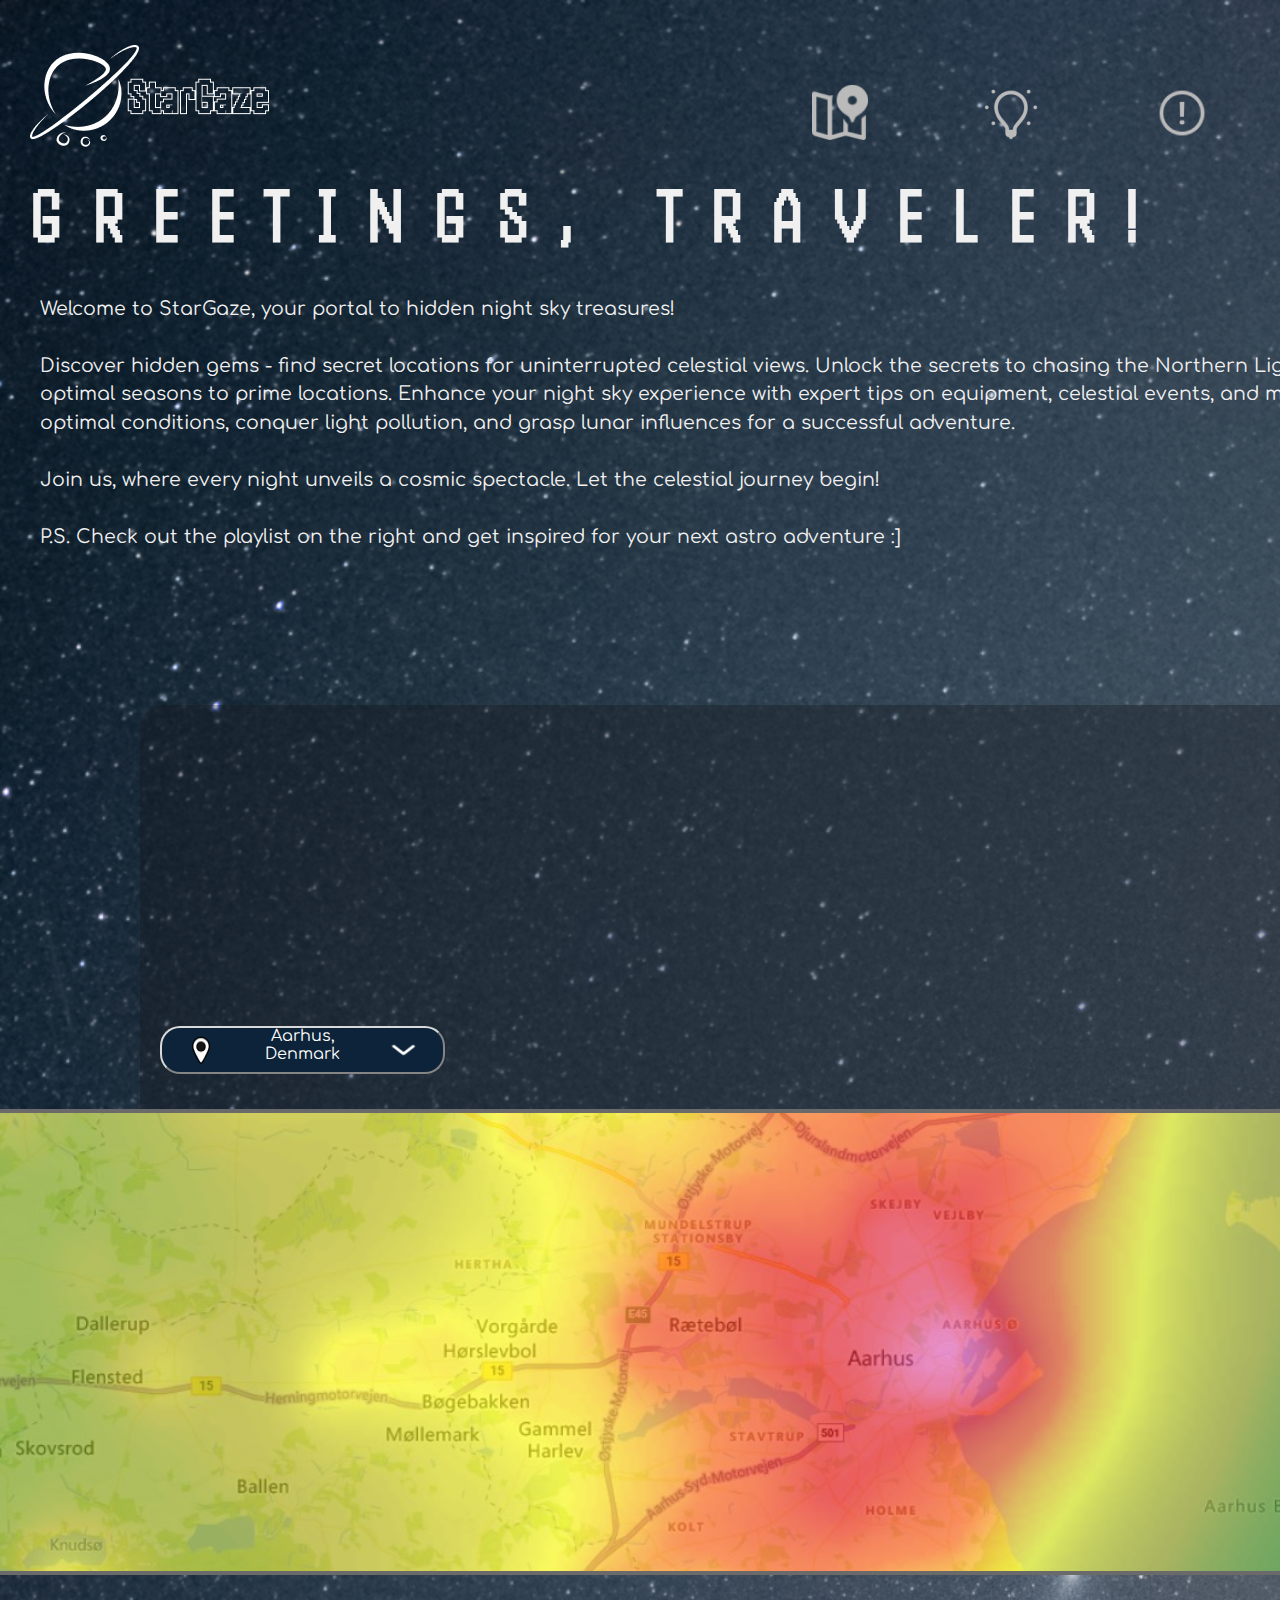
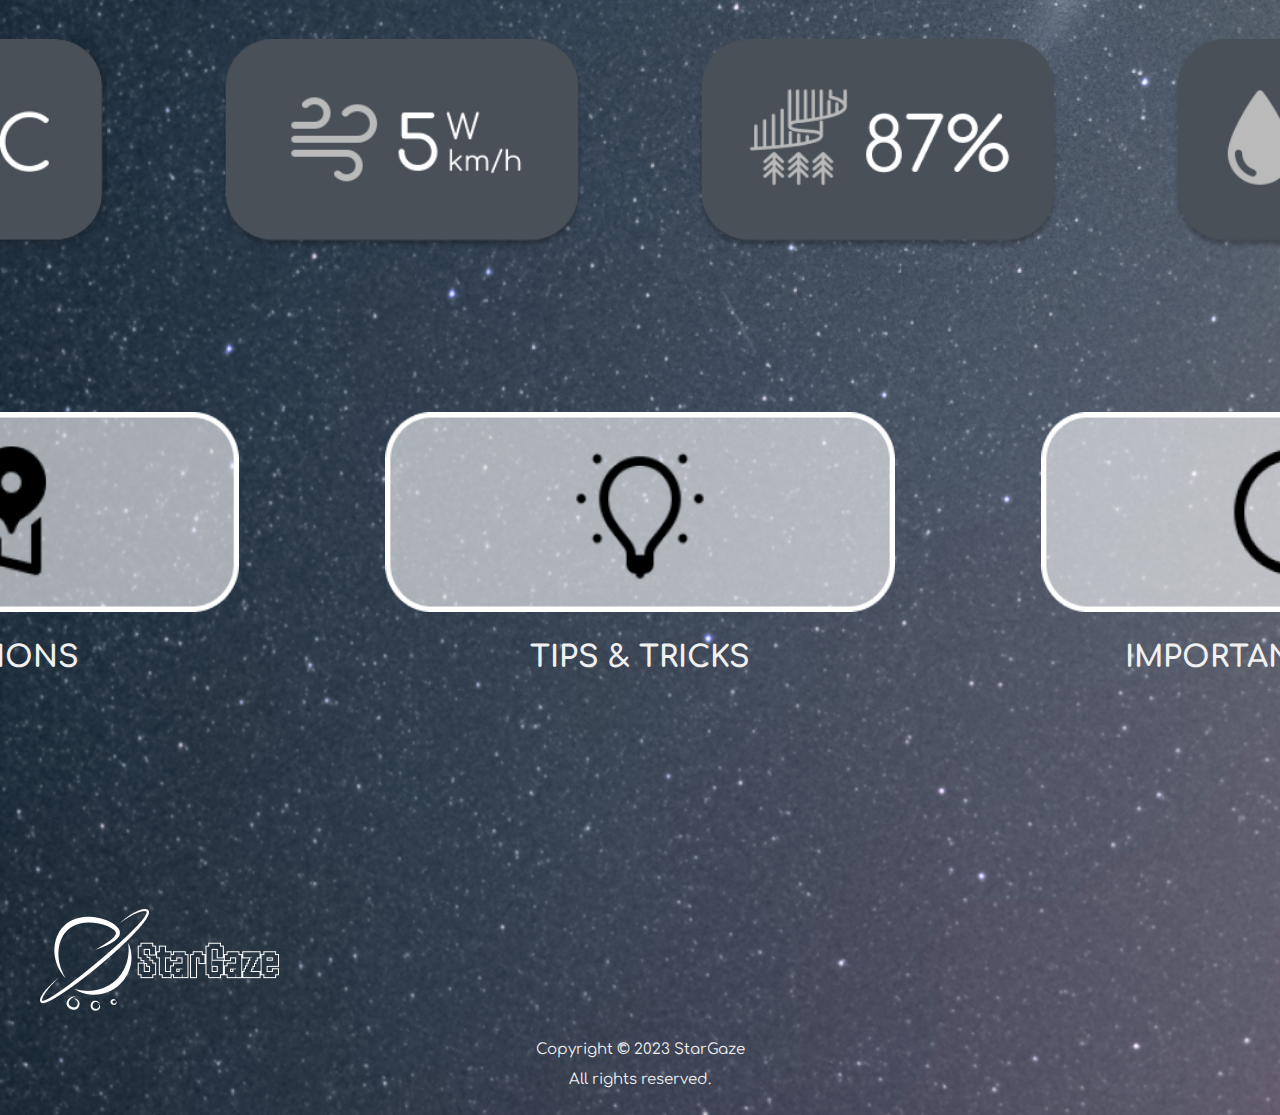
<file: index.html>
<!--HOME PAGE-->
<!DOCTYPE html>
<html lang="en">
    
<head>
    <!DOCTYPE html>
    <html lang="en">
    <title>StarGaze</title>

<!--CSS STYLESHEETS-->
    <link rel="stylesheet" href="css.css">
    <link rel="stylesheet" href="homepage.css">

	<meta charset="UTF-8">
	<meta name="viewport" content="width=device-width, initial-scale=1.0">

<!--FONTS-->
<link rel="preconnect" href="https://fonts.googleapis.com">
<link rel="preconnect" href="https://fonts.gstatic.com" crossorigin>
<link href="https://fonts.googleapis.com/css2?family=Comfortaa:wght@400;500;700&family=Handjet:wght@700&display=swap" rel="stylesheet">


<style>
    body {
/*BACKGROUND IMAGE*/
      background-image: url("../images/background-homepage.png");
      background-size: cover;
      background-repeat: no-repeat;
      margin: 0;
    }

</style>
</head>

<body>
 <!--TOP RIGHT ICONS -->
 <div class="top-right-icons">
  <a href="locationlist.html">
    <img src="images/icon-map.png" alt="Locations">
  </a>

  <a href="tipsandtricks.html">
    <img src="images/icon-tips.png" alt="Tips & Tricks">
  </a>

  <a href="error.html">
    <img src="images/icon-factors.png" alt="Important factors">
  </a>
  
  </div>
</div>

<!--LOGO-->
<img src="images/logo.png" alt="Logo" width="239" height="101.64" class="button2">

<br>

<!--GREETINGS TEXT-->
    <div class="title-text">GREETINGS, TRAVELER!</div>


<!--ABOUT TEXT-->
<div class="intro-text"><p>Welcome to StarGaze, your portal to hidden night sky treasures! <br><br>
    Discover hidden gems - find secret locations for uninterrupted celestial views. Unlock the secrets to chasing the Northern Lights, from optimal seasons to prime locations. Enhance your night sky experience with expert tips on equipment, celestial events, and more. Navigate optimal conditions, conquer light pollution, and grasp lunar influences for a successful adventure.
    <br><br>Join us, where every night unveils a cosmic spectacle. Let the celestial journey begin!
    <br><br> P.S. Check out the playlist on the right and get inspired for your next astro adventure :] </p></div>

<!--IMPLEMENTED MUSIC FEATURE (SPOTIFY)-->
<div class="spotify">
<iframe style="border-radius:12px"
src="https://open.spotify.com/embed/playlist/3zrzi73dfOEsgpY1Ro4Skr?utm_source=generator&theme=0"
width="500px"
height="360px"
frameBorder="0"
allowtransparancy="true"
allow=encrypted-media; style="float:left"></iframe>
</div>


<br><br><br>


<!--DROPDOWN MENU-->
<nav>
  <div class="dropdown">
    <button class="dropbtn"> <img src="images/dropdown-icon.png" alt="Icon">
      Aarhus, Denmark <img src="images/down.png">
    </button>
    <div class="dropdown-content">
      <a href="#">Aarhus, Denmark</a>
      <a href="error.html">Silkeborg, Denmark</a>
    </div>
  </div>
</nav>


<!--LIGHT POLLUTION MAP-->
<img src="images/background-forbuttons.png" alt="Background Image" class="background-widgets"> <!--BACKGROUND FOR THE WIDGETS-->
<div class="center-container"><a href="error.html">
  <img src="images/lightpol-homepage.png" alt="Lignt Pollution Map Aarhus"></div></a>
</a>

<!--IMPOIRTANT FACTOR INDICATOR BUTTONS-->
<div class="button-container1">
        <a href="error.html">
        <button class="rounded-button1">
        <img src="images/weather-button.png" alt="Weather" class="resizable-image1">
      </button>
    </a>

        <a href="error.html">
        <button class="rounded-button1">
        <img src="images/wind-button.png" alt="Wind" class="resizable-image1">
      </button>
    </a>

        <a href="error.html">
        <button class="rounded-button1">
        <img src="images/aurora-forcast-button.png" alt="Aurora" class="resizable-image1">
      </button>
    </a>

        <a href="error.html">
        <button class="rounded-button1">
            <img src="images/humidity-button.png" alt="Humidity" class="resizable-image1">
          </button>
        </a>
</div>

<br><br><br>


<!--SUBPAGE BUTTONS-->
<div class="button-container2">
  <a href="locationlist.html">
        <button class="rounded-button2">
        <img src="images/locations-button.png" alt="Locations" class="resizable-image2">
        <div class="bolder-text">LOCATIONS</div>
    </button>
    </a>

        <a href="tipsandtricks.html">
        <button class="rounded-button2">
        <img src="images/tips-and-tricks-button.png" alt="Tips & Tricks" class="resizable-image2">
        <div class="bolder-text">TIPS & TRICKS</div> 
    </button>
    </a>

        <a href="error.html">
        <button class="rounded-button2">
        <img src="images/important-factors-button.png" alt="Important Factors" class="resizable-image2">
        <div class="bolder-text">IMPORTANT FACTORS</div>
    </button>
    </a>
</div>

<!--BREAKS-->
<br><br><br>

<!--FOOTER-->
<footer>
  <br><br><br><br><br>
<img src="images/logo.png" alt="Logo"> <a href="index.html"></a>
<div class="footer-text">Copyright © 2023 StarGaze <br> All rights reserved.</div>
</footer>

<script src="js.js"></script>
</body>
</html>
</file>
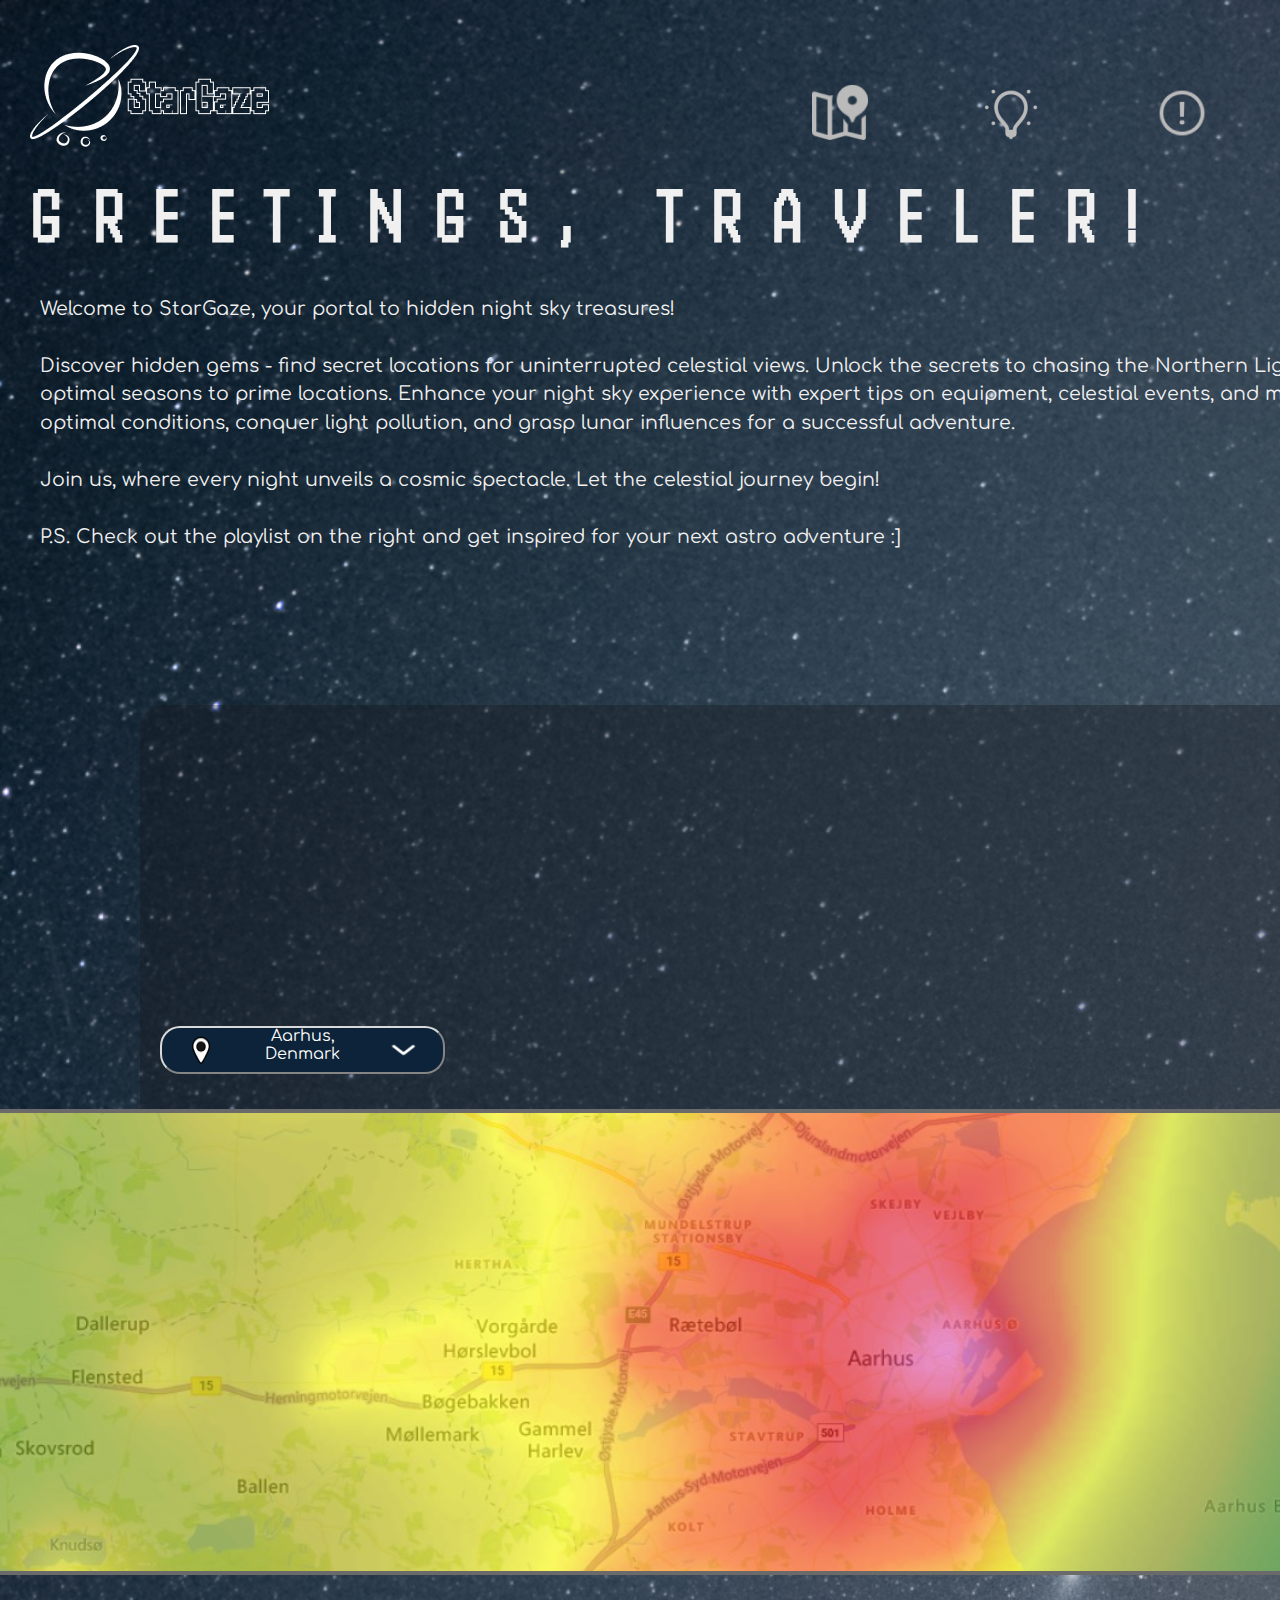
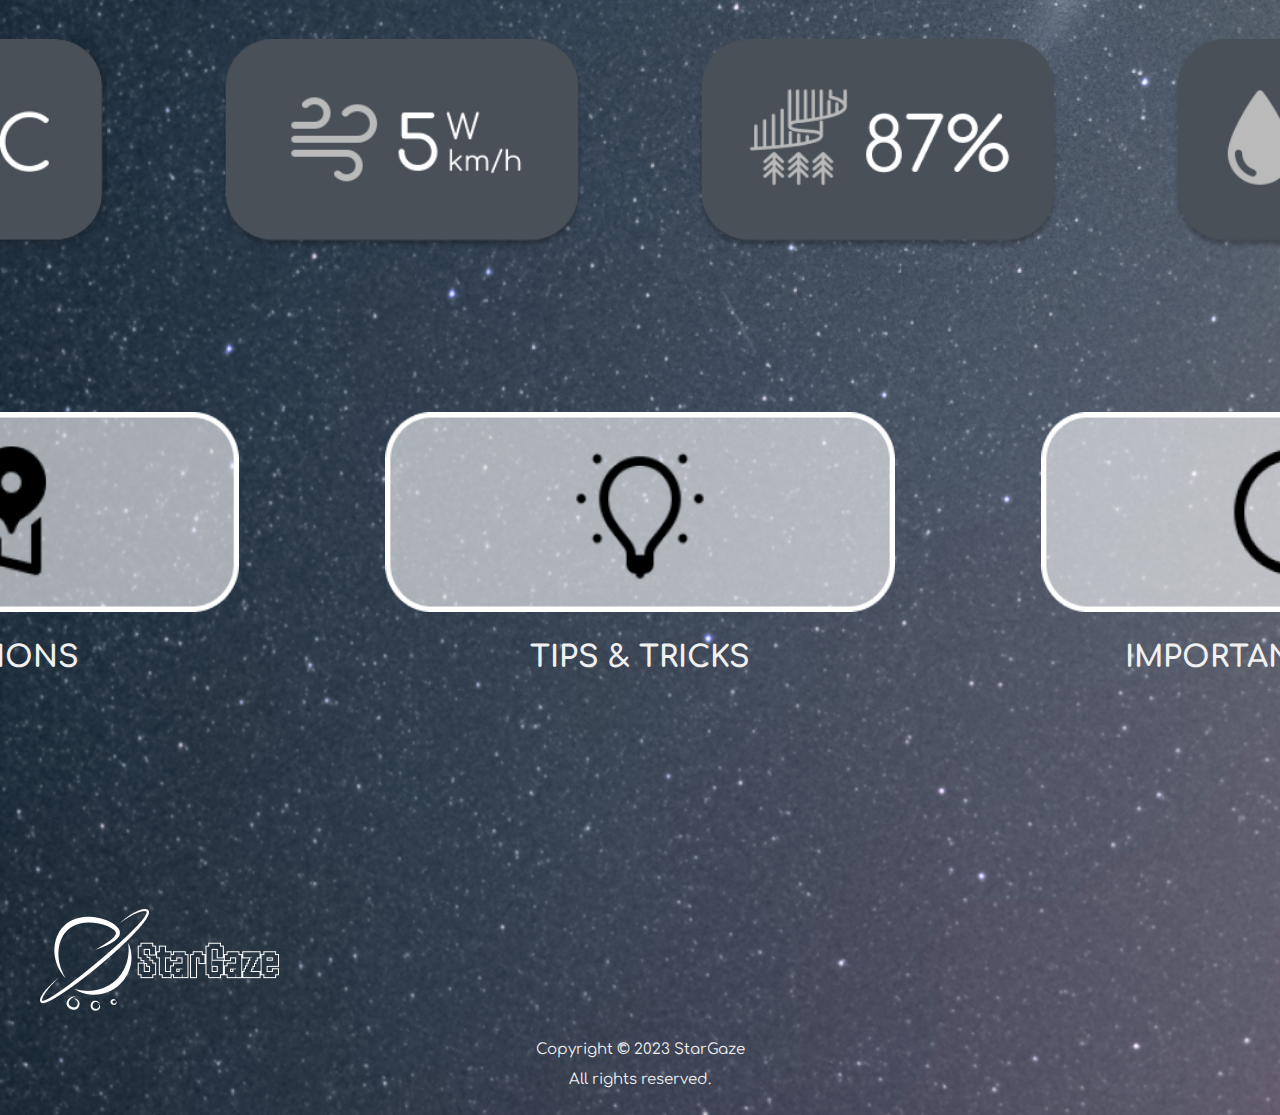
<file: ExamProjectCode/index.html>
<!--HOME PAGE-->
<!DOCTYPE html>
<html lang="en">
    
<head>
    <!DOCTYPE html>
    <html lang="en">
    <title>StarGaze</title>

<!--CSS STYLESHEETS-->
    <link rel="stylesheet" href="css.css">
    <link rel="stylesheet" href="homepage.css">

	<meta charset="UTF-8">
	<meta name="viewport" content="width=device-width, initial-scale=1.0">

<!--FONTS-->
<link rel="preconnect" href="https://fonts.googleapis.com">
<link rel="preconnect" href="https://fonts.gstatic.com" crossorigin>
<link href="https://fonts.googleapis.com/css2?family=Comfortaa:wght@400;500;700&family=Handjet:wght@700&display=swap" rel="stylesheet">


<style>
    body {
/*BACKGROUND IMAGE*/
      background-image: url("../images/background-homepage.png");
      background-size: cover;
      background-repeat: no-repeat;
      margin: 0;
    }

</style>
</head>

<body>
 <!--TOP RIGHT ICONS -->
 <div class="top-right-icons">
  <a href="locationlist.html">
    <img src="images/icon-map.png" alt="Locations">
  </a>

  <a href="tipsandtricks.html">
    <img src="images/icon-tips.png" alt="Tips & Tricks">
  </a>

  <a href="error.html">
    <img src="images/icon-factors.png" alt="Important factors">
  </a>
  
  </div>
</div>

<!--LOGO-->
<img src="images/logo.png" alt="Logo" width="239" height="101.64" class="button2">

<br>

<!--GREETINGS TEXT-->
    <div class="title-text">GREETINGS, TRAVELER!</div>


<!--ABOUT TEXT-->
<div class="intro-text"><p>Welcome to StarGaze, your portal to hidden night sky treasures! <br><br>
    Discover hidden gems - find secret locations for uninterrupted celestial views. Unlock the secrets to chasing the Northern Lights, from optimal seasons to prime locations. Enhance your night sky experience with expert tips on equipment, celestial events, and more. Navigate optimal conditions, conquer light pollution, and grasp lunar influences for a successful adventure.
    <br><br>Join us, where every night unveils a cosmic spectacle. Let the celestial journey begin!
    <br><br> P.S. Check out the playlist on the right and get inspired for your next astro adventure :] </p></div>

<!--IMPLEMENTED MUSIC FEATURE (SPOTIFY)-->
<div class="spotify">
<iframe style="border-radius:12px"
src="https://open.spotify.com/embed/playlist/3zrzi73dfOEsgpY1Ro4Skr?utm_source=generator&theme=0"
width="500px"
height="360px"
frameBorder="0"
allowtransparancy="true"
allow=encrypted-media; style="float:left"></iframe>
</div>


<br><br><br>


<!--DROPDOWN MENU-->
<nav>
  <div class="dropdown">
    <button class="dropbtn"> <img src="images/dropdown-icon.png" alt="Icon">
      Aarhus, Denmark <img src="images/down.png">
    </button>
    <div class="dropdown-content">
      <a href="#">Aarhus, Denmark</a>
      <a href="error.html">Silkeborg, Denmark</a>
    </div>
  </div>
</nav>


<!--LIGHT POLLUTION MAP-->
<img src="images/background-forbuttons.png" alt="Background Image" class="background-widgets"> <!--BACKGROUND FOR THE WIDGETS-->
<div class="center-container"><a href="error.html">
  <img src="images/lightpol-homepage.png" alt="Lignt Pollution Map Aarhus"></div></a>
</a>

<!--IMPOIRTANT FACTOR INDICATOR BUTTONS-->
<div class="button-container1">
        <a href="error.html">
        <button class="rounded-button1">
        <img src="images/weather-button.png" alt="Weather" class="resizable-image1">
      </button>
    </a>

        <a href="error.html">
        <button class="rounded-button1">
        <img src="images/wind-button.png" alt="Wind" class="resizable-image1">
      </button>
    </a>

        <a href="error.html">
        <button class="rounded-button1">
        <img src="images/aurora-forcast-button.png" alt="Aurora" class="resizable-image1">
      </button>
    </a>

        <a href="error.html">
        <button class="rounded-button1">
            <img src="images/humidity-button.png" alt="Humidity" class="resizable-image1">
          </button>
        </a>
</div>

<br><br><br>


<!--SUBPAGE BUTTONS-->
<div class="button-container2">
  <a href="locationlist.html">
        <button class="rounded-button2">
        <img src="images/locations-button.png" alt="Locations" class="resizable-image2">
        <div class="bolder-text">LOCATIONS</div>
    </button>
    </a>

        <a href="tipsandtricks.html">
        <button class="rounded-button2">
        <img src="images/tips-and-tricks-button.png" alt="Tips & Tricks" class="resizable-image2">
        <div class="bolder-text">TIPS & TRICKS</div> 
    </button>
    </a>

        <a href="error.html">
        <button class="rounded-button2">
        <img src="images/important-factors-button.png" alt="Important Factors" class="resizable-image2">
        <div class="bolder-text">IMPORTANT FACTORS</div>
    </button>
    </a>
</div>

<!--BREAKS-->
<br><br><br>

<!--FOOTER-->
<footer>
  <br><br><br><br><br>
<img src="images/logo.png" alt="Logo"> <a href="index.html"></a>
<div class="footer-text">Copyright © 2023 StarGaze <br> All rights reserved.</div>
</footer>

<script src="js.js"></script>
</body>
</html>
</file>
<file: css.css>
/*CSS STYLESHEET FOR ALL THE GENERAL INFORMATION THAT APPEAR ON EVERY PAGE*/

/*SCREEN SIZE W=1920, H=1080*/

/* COLORS AND FONTS */
* {
    --darkblue: #0C2339;
    --darkgray: #2C2C2C;
    --gray: #878787;
    --white: #F0F0F0;
    --black: #000000;
    --pink: #D1817B;
    --gray: #D9D9D9;
    font-family: 'Comfortaa', sans-serif;
    font-family: 'Handjet', sans-serif;

  
/*PAGE FORMATING*/
    padding-top: 15px;
    padding-bottom: 5px;
    padding-right: 10px;
    padding-left: 10px;
    margin: 0px;
  }
  
/*FONT APPLIED TO SPECIFIC ELEMENTS*/
/*DESCRIPTION TEXTS*/
    .intro-text {
    font-family: 'Comfortaa', sans-serif;
    font-weight: normal; /*400*/
    font-size: 19px;
    color: var(--white);
    line-height: 1.5;
    text-decoration: none;
  }

/*HIGHTLIGHTED TEXTS*/
    .bolder-text {
    font-family: 'Comfortaa', sans-serif;
    font-weight: bolder; /*500*/
    font-size: 30px;
    color: var(--white);
    line-height: 1.5;
    text-decoration: none;
    
  }

/*TITLES*/
    .title-text {
    font-family: 'Handjet', sans-serif;
    font-weight: bold; /*700*/
    font-size: 79px;
    color: var(--white);
    letter-spacing: 30px;
    word-spacing: 10px;
    text-decoration: none;
  }

/*FOOTER TEXT*/
.footer-text {
    font-family: 'Comfortaa', sans-serif;
    font-weight: normal; /*400*/
    font-size: 15px;
    color: var(--white);
    text-align: center;
    line-height: 2;
    text-decoration: none;
  }

/*TOP RIGHT ICONS*/
.top-right-icons img {
  width: 56px;
height: 56px;
}
.top-right-icons {
  position: absolute;
  cursor: pointer;
  top: 40px;
  right: 40px;
  display: flex;
  gap: 75px
}

/*BACK BUTTON STYLING*/
.back-button {
  padding: 10px 15px;
  font-size: 16px;
  font-family: Comfortaa, sans-serif;
  background-color: transparent;
  border: none;
  cursor: pointer;
  justify-content: right;
  vertical-align: top;
  display: inline-block;
  position: absolute;
  top: 170px;
  right: 40px;
  text-decoration: none;
}

/*FOOTER TEXT*/
.footer-text {
  font-family: 'Comfortaa', sans-serif;
  font-weight: normal; /*400*/
  font-size: 15px;
  color: var(--white);
  text-align: center;
  line-height: 2;
  text-decoration: none;
}

/*DROPDOWN MENU STYLING*/ 
  /*NAVIGATION STYLING*/
  nav {
    background-color: transparent;
    color: #fff;
    padding: 0px;
  }
  /*DROPDOWN SECTION STYLING*/
  .dropdown {
    position: relative;
    display: flex;
    width: 300px;
    height: 48px;
    margin-left: 130px;
    margin-top: 10px

  
  }
  /* LOCATION IMAGE STYLING*/
  .dropdown img {
    width: 39px;
    height: 30px;
    border-radius: 0px;
    margin-top: 0px;
  }
  /*DROPDOWN BUTTON STYLING*/
  .dropbtn {
    background-color: var(--darkblue);
    color: #fff;
    padding: 10px;
    font-family: Comfortaa, Sans-serif;
    font-size: 16px;
    cursor: pointer;
    border-radius: 20px ;
    border-color: var(--gray);
    display: flex;
    align-items: center;
    justify-content: left;
    text-align: center;
    width: 285px;
    height: 48px;
    padding-bottom: 20px;
    padding-top: 10px;


  }
  /*HIDDEN DROPDOWN CONTENT*/
  .dropdown-content {
    display: none;
    position: absolute;
    margin-top: 45px;
    background-color:var(--darkblue);
    min-width: 200px;
    box-shadow: 0 8px 16px 0 rgba(0,0,0,0.2);
    z-index: 1; /*PUTS THE MENU ON TOP OF THE MAIN BUTTON*/
  }
  /*CONTENT INSIDE THE DROPDOWN MENU*/
  .dropdown-content a {
    color: #fff;
    font-family: Comfortaa, sans-serif;
    padding: 12px 16px;
    display: block;
    text-decoration: none;
    width: 210px;
  }
  /*CHANGES COLOR ON HOVER*/
  .dropdown-content a:hover {
    background-color: var(--pink);
  }
  /*SHOWS THE DROPDOWN MENU ON HOVER*/
  .dropdown:hover .dropdown-content {
    display: block;
  }
</file>
<file: homepage.css>
/*CSS STYLESHEET WITH ONLY THE THINGS THAT APPEAR ON THE HOME PAGE*/

/*IMPORTANT FACTOR WIDGETS/BUTTONS*/
.rounded-button1 {  
    background-color: transparent;
    border-color: var(--darkgray);
    border-style: hidden;
    cursor: pointer;
  }


/* BUTTON IMAGE SIZING*/
.resizable-image1 {
    width: 362px;
    height: 211px;
    background-color: transparent;
}

/*SUBPAGE BUTTONS*/
.rounded-button2 {  
    border-radius: 400px;
    margin-bottom: 72px;
    background-color: transparent;
    border-color: var(--darkgray);
    border-width: 0px;
    border-style: hidden;
    cursor: pointer;
    align-items: center;
  }
/* SUBPAGE BUTTON SIZING*/
.resizable-image2 {
    width: 510px;
    height: 200px;
    border-radius: 40px;
    background-color: transparent
}

/*IMPORTANT FACTOR INDICATOR BUTTONS*/
.button-container1 {
  display: flex;
  justify-content: center;
}
/*BUTTON SPACING*/
.button-container1 button {
  margin: 0 px;
  padding: 5px 37px;
}


/*SUBPAGE BUTTONS*/
.button-container2 {
  display: flex;
  justify-content: center;
}
/*BUTTON SPACING*/
.button-container2 button {
  margin: 0 0px;
  padding: 40px 53px;
}


.container {
  display: flex;
}


/*ABOUT TEXT BORDER*/
.intro-text {
  display: inline-block;
    width: 1400px;
  }
  .intro-text p {
  font-family: 'Comfortaa', sans-serif;
  font-weight: normal; /*400*/
  font-size: 19px;
  color: var(--white);
  line-height: 1.5;
  }


  /*SPOTIFY PLAYLIST*/
.spotify {
    display:inline-block;
    justify-content: right;
    width: 250px;
    vertical-align: top;
    margin-left: -10px;
  }
  
/*LIGHT POLLUTION MAP FORMATING*/
  .center-container {
    display: flex;
    justify-content: center;
    align-items: center;
    padding: 0px;
    }

  /*BACKGROUND FOR THE WIDGETS*/
  .background-widgets {
    width: 1840px;
    height: 855px;
    position: absolute;
    top: 690px;
    left: 130px;
    z-index: -1; /*MOVES THE IMAGE BEHIND WIDGETS*/
  }
</file>
<file: ExamProjectCode/css.css>
/*CSS STYLESHEET FOR ALL THE GENERAL INFORMATION THAT APPEAR ON EVERY PAGE*/

/*SCREEN SIZE W=1920, H=1080*/

/* COLORS AND FONTS */
* {
    --darkblue: #0C2339;
    --darkgray: #2C2C2C;
    --gray: #878787;
    --white: #F0F0F0;
    --black: #000000;
    --pink: #D1817B;
    --gray: #D9D9D9;
    font-family: 'Comfortaa', sans-serif;
    font-family: 'Handjet', sans-serif;

  
/*PAGE FORMATING*/
    padding-top: 15px;
    padding-bottom: 5px;
    padding-right: 10px;
    padding-left: 10px;
    margin: 0px;
  }
  
/*FONT APPLIED TO SPECIFIC ELEMENTS*/
/*DESCRIPTION TEXTS*/
    .intro-text {
    font-family: 'Comfortaa', sans-serif;
    font-weight: normal; /*400*/
    font-size: 19px;
    color: var(--white);
    line-height: 1.5;
    text-decoration: none;
  }

/*HIGHTLIGHTED TEXTS*/
    .bolder-text {
    font-family: 'Comfortaa', sans-serif;
    font-weight: bolder; /*500*/
    font-size: 30px;
    color: var(--white);
    line-height: 1.5;
    text-decoration: none;
    
  }

/*TITLES*/
    .title-text {
    font-family: 'Handjet', sans-serif;
    font-weight: bold; /*700*/
    font-size: 79px;
    color: var(--white);
    letter-spacing: 30px;
    word-spacing: 10px;
    text-decoration: none;
  }

/*FOOTER TEXT*/
.footer-text {
    font-family: 'Comfortaa', sans-serif;
    font-weight: normal; /*400*/
    font-size: 15px;
    color: var(--white);
    text-align: center;
    line-height: 2;
    text-decoration: none;
  }

/*TOP RIGHT ICONS*/
.top-right-icons img {
  width: 56px;
height: 56px;
}
.top-right-icons {
  position: absolute;
  cursor: pointer;
  top: 40px;
  right: 40px;
  display: flex;
  gap: 75px
}

/*BACK BUTTON STYLING*/
.back-button {
  padding: 10px 15px;
  font-size: 16px;
  font-family: Comfortaa, sans-serif;
  background-color: transparent;
  border: none;
  cursor: pointer;
  justify-content: right;
  vertical-align: top;
  display: inline-block;
  position: absolute;
  top: 170px;
  right: 40px;
  text-decoration: none;
}

/*FOOTER TEXT*/
.footer-text {
  font-family: 'Comfortaa', sans-serif;
  font-weight: normal; /*400*/
  font-size: 15px;
  color: var(--white);
  text-align: center;
  line-height: 2;
  text-decoration: none;
}

/*DROPDOWN MENU STYLING*/ 
  /*NAVIGATION STYLING*/
  nav {
    background-color: transparent;
    color: #fff;
    padding: 0px;
  }
  /*DROPDOWN SECTION STYLING*/
  .dropdown {
    position: relative;
    display: flex;
    width: 300px;
    height: 48px;
    margin-left: 130px;
    margin-top: 10px

  
  }
  /* LOCATION IMAGE STYLING*/
  .dropdown img {
    width: 39px;
    height: 30px;
    border-radius: 0px;
    margin-top: 0px;
  }
  /*DROPDOWN BUTTON STYLING*/
  .dropbtn {
    background-color: var(--darkblue);
    color: #fff;
    padding: 10px;
    font-family: Comfortaa, Sans-serif;
    font-size: 16px;
    cursor: pointer;
    border-radius: 20px ;
    border-color: var(--gray);
    display: flex;
    align-items: center;
    justify-content: left;
    text-align: center;
    width: 285px;
    height: 48px;
    padding-bottom: 20px;
    padding-top: 10px;


  }
  /*HIDDEN DROPDOWN CONTENT*/
  .dropdown-content {
    display: none;
    position: absolute;
    margin-top: 45px;
    background-color:var(--darkblue);
    min-width: 200px;
    box-shadow: 0 8px 16px 0 rgba(0,0,0,0.2);
    z-index: 1; /*PUTS THE MENU ON TOP OF THE MAIN BUTTON*/
  }
  /*CONTENT INSIDE THE DROPDOWN MENU*/
  .dropdown-content a {
    color: #fff;
    font-family: Comfortaa, sans-serif;
    padding: 12px 16px;
    display: block;
    text-decoration: none;
    width: 210px;
  }
  /*CHANGES COLOR ON HOVER*/
  .dropdown-content a:hover {
    background-color: var(--pink);
  }
  /*SHOWS THE DROPDOWN MENU ON HOVER*/
  .dropdown:hover .dropdown-content {
    display: block;
  }
</file>
<file: ExamProjectCode/homepage.css>
/*CSS STYLESHEET WITH ONLY THE THINGS THAT APPEAR ON THE HOME PAGE*/

/*IMPORTANT FACTOR WIDGETS/BUTTONS*/
.rounded-button1 {  
    background-color: transparent;
    border-color: var(--darkgray);
    border-style: hidden;
    cursor: pointer;
  }


/* BUTTON IMAGE SIZING*/
.resizable-image1 {
    width: 362px;
    height: 211px;
    background-color: transparent;
}

/*SUBPAGE BUTTONS*/
.rounded-button2 {  
    border-radius: 400px;
    margin-bottom: 72px;
    background-color: transparent;
    border-color: var(--darkgray);
    border-width: 0px;
    border-style: hidden;
    cursor: pointer;
    align-items: center;
  }
/* SUBPAGE BUTTON SIZING*/
.resizable-image2 {
    width: 510px;
    height: 200px;
    border-radius: 40px;
    background-color: transparent
}

/*IMPORTANT FACTOR INDICATOR BUTTONS*/
.button-container1 {
  display: flex;
  justify-content: center;
}
/*BUTTON SPACING*/
.button-container1 button {
  margin: 0 px;
  padding: 5px 37px;
}


/*SUBPAGE BUTTONS*/
.button-container2 {
  display: flex;
  justify-content: center;
}
/*BUTTON SPACING*/
.button-container2 button {
  margin: 0 0px;
  padding: 40px 53px;
}


.container {
  display: flex;
}


/*ABOUT TEXT BORDER*/
.intro-text {
  display: inline-block;
    width: 1400px;
  }
  .intro-text p {
  font-family: 'Comfortaa', sans-serif;
  font-weight: normal; /*400*/
  font-size: 19px;
  color: var(--white);
  line-height: 1.5;
  }


  /*SPOTIFY PLAYLIST*/
.spotify {
    display:inline-block;
    justify-content: right;
    width: 250px;
    vertical-align: top;
    margin-left: -10px;
  }
  
/*LIGHT POLLUTION MAP FORMATING*/
  .center-container {
    display: flex;
    justify-content: center;
    align-items: center;
    padding: 0px;
    }

  /*BACKGROUND FOR THE WIDGETS*/
  .background-widgets {
    width: 1840px;
    height: 855px;
    position: absolute;
    top: 690px;
    left: 130px;
    z-index: -1; /*MOVES THE IMAGE BEHIND WIDGETS*/
  }
</file>
